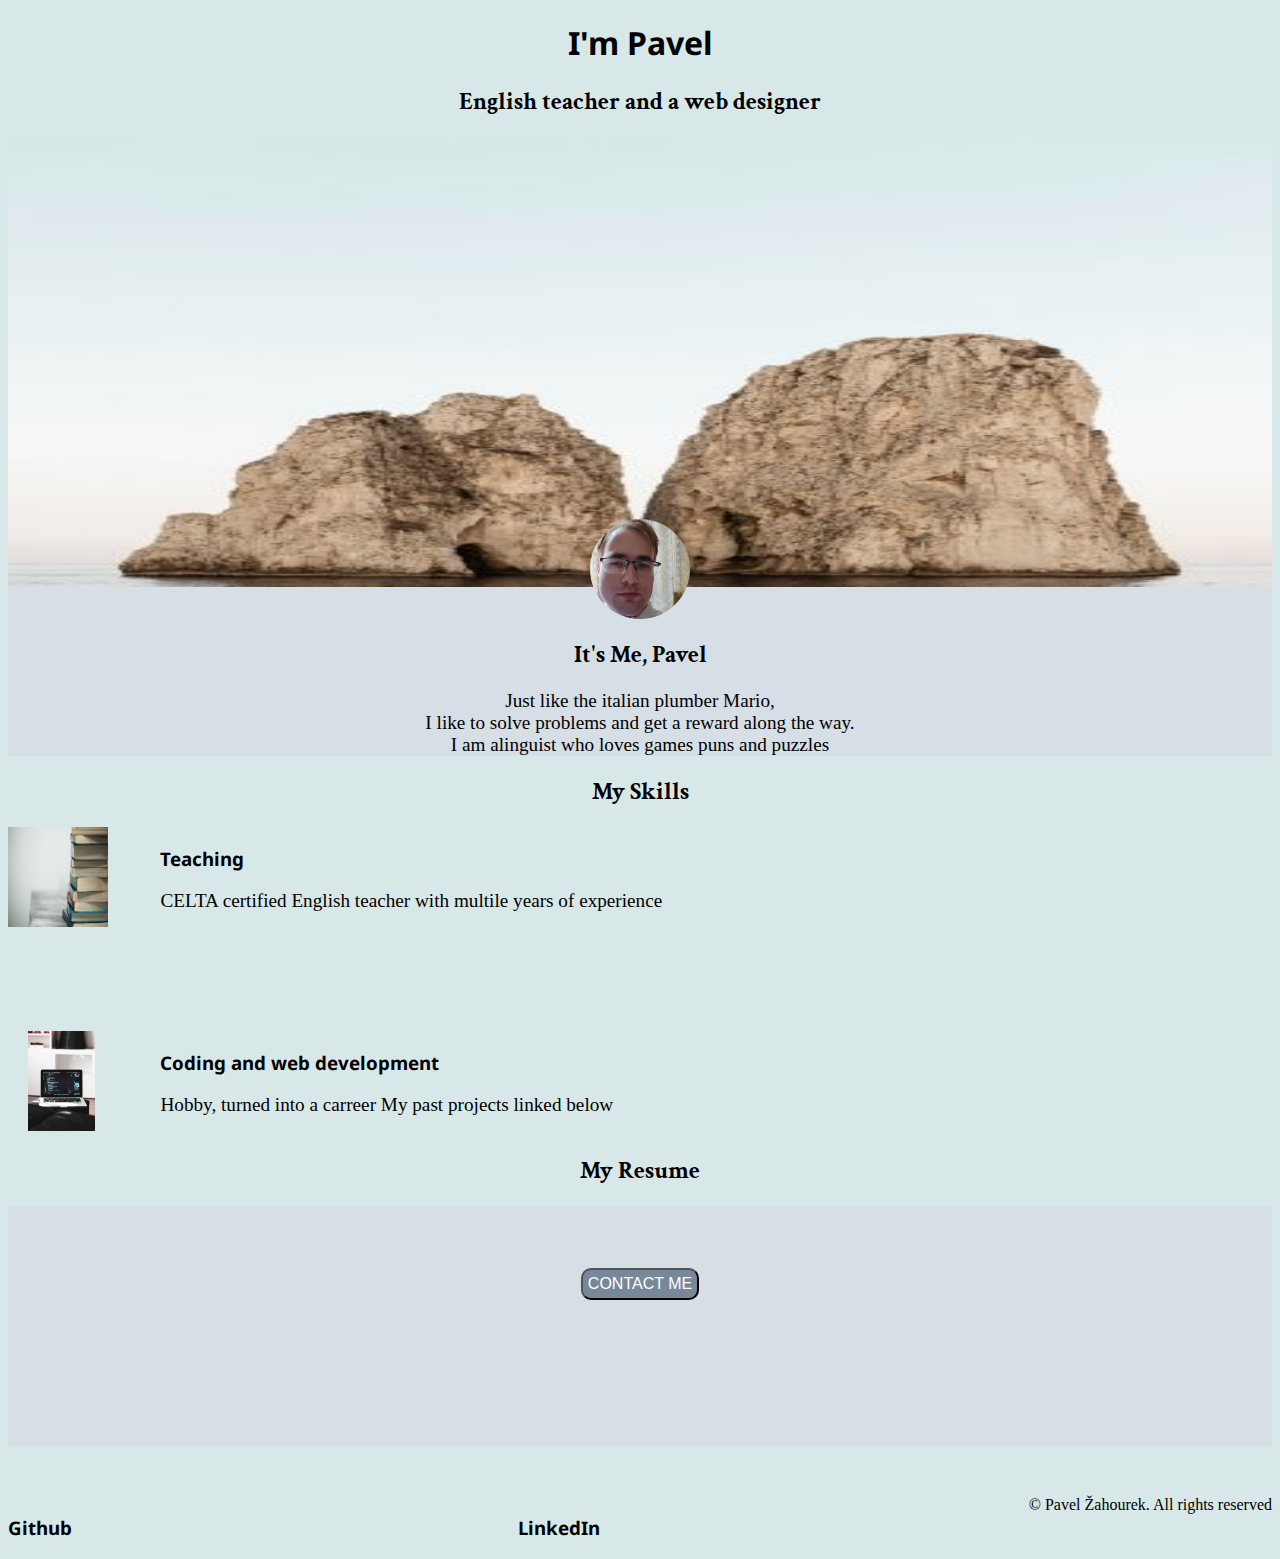
<file: index.html>
<!DOCTYPE html>
<html lang="en">
<head>
    <meta charset="UTF-8">
    <meta name="viewport" content="width=device-width, initial-scale=1.0">
    <title>Pavel Žahourek</title>
    <link rel="preconnect" href="https://fonts.googleapis.com">
    <link rel="preconnect" href="https://fonts.gstatic.com" crossorigin>
    <link href="https://fonts.googleapis.com/css2?family=Crimson+Text:ital,wght@0,600;1,400&family=Noto+Sans&display=swap" rel="stylesheet">


    <link href="./style.css" rel="stylesheet">
  
</head>
<body>
 <div class="top-container">
  <div class="title-text">
    <h1>I'm Pavel</h1>
    <h2>English teacher and a web designer</h2>
  </div>
  <img class="rock" src="./assets/images/mounzer-awad-3CKBffSYRbk-unsplash-small.jpg"alt="rock on water">
 </div> 
 <hr />
 <div class="middle-container">
  <div class="profile">
    <img class="me" src="./assets/images/preply.jpg" alt="Image of me">
    <h2>It's Me, Pavel</h2>
  <p>Just like the italian plumber Mario,<br> I like to solve problems and get a reward along the way. <br>I am alinguist who loves games puns and puzzles </p>

  </div>
 </div>
 <h2>My Skills</h2>

 <div class="skills">
    
 
    <div class="item img-teach"><img src="./assets/images/alexander-grey-eMP4sYPJ9x0-unsplash teaching.jpg" alt="teaching" height="100px" width="100px">
    </div>
    <div class="item teach"> 
      <h3>Teaching</h3> 
      <p>CELTA certified English teacher with multile years of experience </p>
  </div>
  
    <div class ="item img-code"><img src="./assets/images/tracy-adams-YSkuPlvE4nc-unsplash. coding .jpg" alt="web development"height="100px" weight="100px">
    </div>
    <div class="item code">
    <h3>Coding and web development</h3>
    <p>Hobby, turned into a carreer My past projects linked below</p>
  </div>
</div>

<div class="experience">
  <div class="project">
  <a href="./assets/projects/Capstone 1/index.html"><h2>My Resume</h2></a>
  
</div>



<div class="contact">
  <hr> 
  <a class="btn" href="mailto:pavelzah.business@gmail.com"><h2><button> CONTACT ME</button></h2</a>

</div>

<div class="flex-container">
 <div class="item github "> <a href="https://github.com/pavel874"> <h3>Github</h3</a></div> 
 <div class="item linkedin "><a href="http://www.linkedin.com/in/pavel-zahourek"><h3>LinkedIn</h3></a>

</div>
© Pavel Žahourek. All rights reserved 
</body>
</html>
</file>
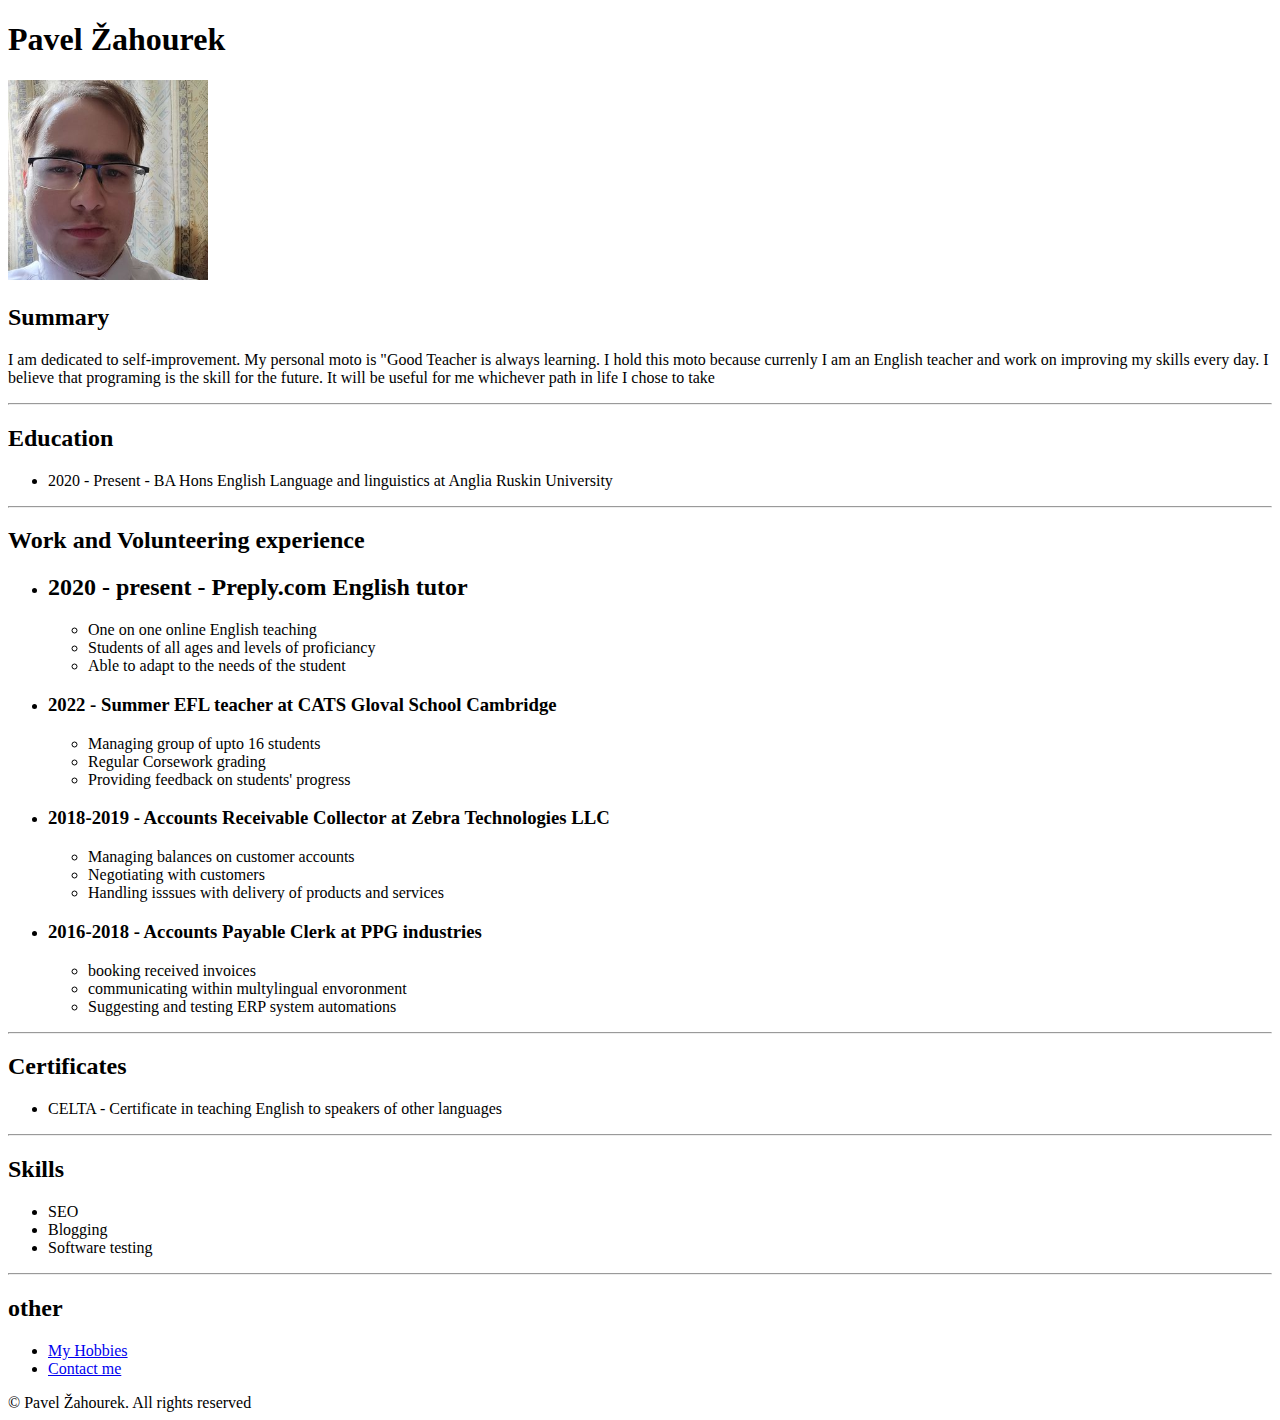
<file: assets/projects/Capstone 1/index.html>
<!DOCTYPE html>
<html lang="en">
<head>
    <meta charset="UTF-8">
    <meta http-equiv="X-UA-Compatible" content="IE=edge">
    <meta name="viewport" content="width=device-width, initial-scale=1.0">
    <title>My Resume</title>
</head>
<body>
    <H1>Pavel Žahourek</H1>
    <div id="picture">
        <img src="./assets/preply.jpg" height="200" alt="Picture of Me"/>
            <div>
    </div>
    </div>

    <h2>Summary</h2>
    <p>I am dedicated to self-improvement. My personal moto is "Good Teacher is always learning. I hold this moto because currenly I am an English teacher and work on improving my skills every day. I believe that programing is the skill for the future. It will be useful for me whichever path in life I chose to take</p>
    <hr />
    <h2>Education</h2>
    <ul>
        <li>2020 - Present - BA Hons English Language and linguistics at Anglia Ruskin University</li>
    </ul>
    <hr />
    <h2>Work and Volunteering experience </h2>
    <ul>
        <li><h2>2020 - present - Preply.com English tutor</h2> </li>
        <ul>
            <li>One on one online English teaching</li>
            <li>Students of all ages and levels of proficiancy</li>
            <li>Able to adapt to the needs of the student</li>
        </ul>
        <li><h3>2022 - Summer EFL teacher at CATS Gloval School Cambridge</h3> </li>
        <ul>
            <Li>Managing group of upto 16 students</Li>
            <li>Regular Corsework grading</li>
            <li>Providing feedback on students' progress</li>
        </ul>
        <li><h3>2018-2019 - Accounts Receivable Collector at Zebra Technologies LLC</h3></li>
        <ul>
            <li>Managing balances on customer accounts</li>
            <Li>Negotiating with customers </li>
            <li>Handling isssues with delivery of products and services</li>    
        </ul>
        <li><h3>2016-2018 - Accounts Payable Clerk at PPG industries</h3></li>
        <ul>
            <li>booking received invoices</li>
            <li>communicating within multylingual envoronment </li>
            <li>Suggesting and testing ERP system automations </li>
        </ul>
    </ul>
    <hr>
    <h2>Certificates </h2>
    <ul>
        <li>CELTA - Certificate in teaching English to speakers of other languages</li>
    </ul>
    <hr />
    <h2>Skills</h2>
    <ul>
        <li>SEO</li>
        <li>Blogging</li>
        <li>Software testing</li>
    </ul>
    <hr /> 
    <h2>other</h2>
    <ul>
        <li><a href="./public/hobbies.html">My Hobbies</a> 
        <li><a href="./public/Contact.html">Contact me</a>

    </ul>
    <footer>© Pavel Žahourek. All rights reserved</footer>
</body>
</html>
</file>
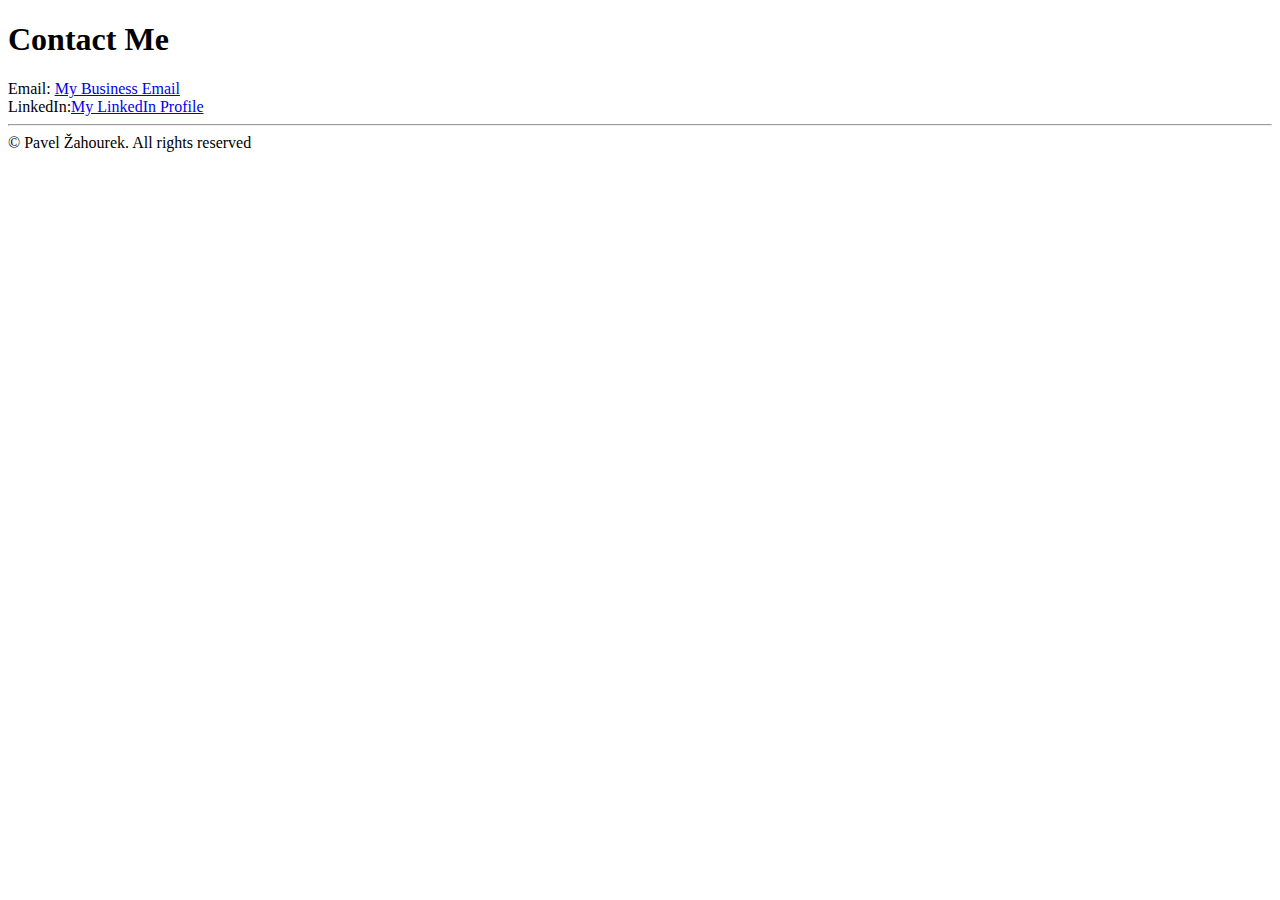
<file: assets/projects/Capstone 1/public/Contact.html>
<!DOCTYPE html>
<html lang="en">
<head>
    <meta charset="UTF-8">
    <title>Document</title>
</head>
<body>
    <h1>Contact Me</h1>
    Email: <a href="mailto:Pavelzah.business@gmail.com">My Business Email </a><br>
    LinkedIn:<a href="http://www.linkedin.com/in/pavel-zahourek">My LinkedIn Profile</a>

    <hr />
    
    <footer>© Pavel Žahourek. All rights reserved</footer>
</body>
</html>
</file>
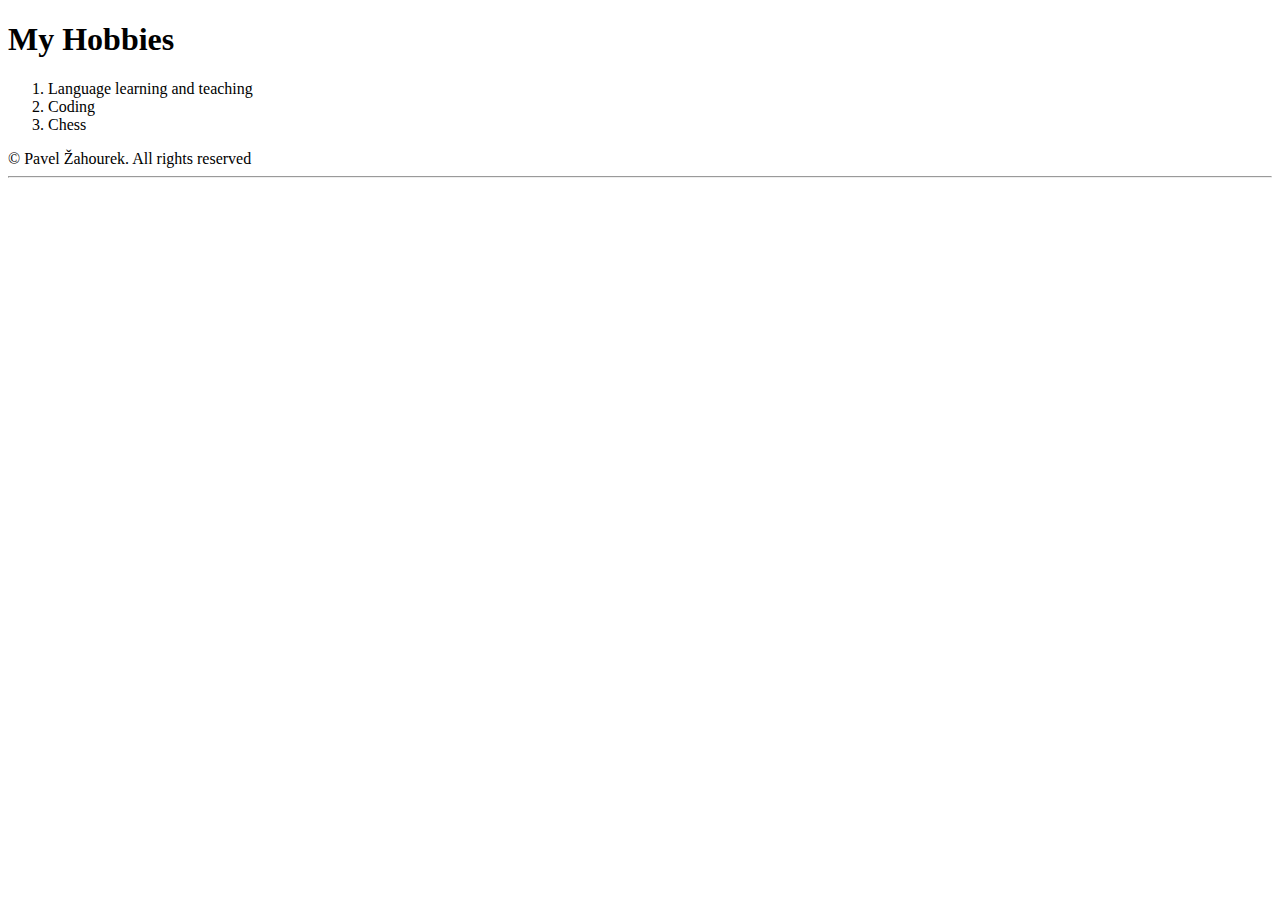
<file: assets/projects/Capstone 1/public/hobbies.html>
<!DOCTYPE html>
<html lang="en">
<head>
    <meta charset="UTF-8">
   
    <title>My Hobbies</title>
</head>
<body>
    <h1>My Hobbies</h1>
    <ol>
        <li>Language learning and teaching</li>
        <li>Coding</li>
        <li>Chess</li>
    </ol>
    <footer>© Pavel Žahourek. All rights reserved</footer>
    <hr />
</body>
</html>
</file>
<file: style.css>
body{
    margin-top: 0px;
    height: 100vh;
    background-color: #d8e8e8;
    
}

h1{
    font-family: 'Noto Sans', sans-serif;

}

h2{
     font-family: 'Crimson Text', serif;
     text-align: center;
    
  
}

h3{font-family: 'Noto Sans', sans-serif;

}

hr{
    border: 20px solid #D6DEE6;
    margin-top: 010;
    margin-bottom: 0;
}

a:link{
    text-decoration: none;
    color: black;
}

.top-container{
    
    width:100%;
    max-height:50vh;
}
.top-container .title-text{
    text-align: center;

}
.top-container img{
    max-height: 50vh;
    display: block;
    margin-left: auto;
    margin-right: auto;
    width: 100%;

}
.middle-container{
    width:100%;
    background-color:#D6DEE6;  
    height:fit-content; 
}

.profile{
    background-color:#D6DEE6;
    height: fit-content;
}

.profile>.me{
    display: block;
    margin-top: 2;
    margin-left: auto;
    margin-right:auto;
    border-radius: 50%;
    width: 100px;    

}

.profile h2{
text-align: center;

}
.profile p{
    text-align: center;
    margin-bottom: 10px;
    font-size:1.2rem

}
.skills{
    display: grid;
    grid-template-columns:0.2fr auto; 
    grid-template-rows:0.2fr auto;
    row-gap: 100px;


}
.skills p{
    font-size:1.2rem
}   

.img-code{
    margin-left:20px;
}

.img-teach{
    margin-right: 10px;
}

.contact{
    background-color: #D6DEE6;
    margin-bottom: 50px;
    padding-bottom: 10%;
}
.flex-container{
    display: flex;

}

.github{
    flex:1;
}
.linkedin{
    flex:1;
    
}

button{
    background-color:lightslategray;
    color:white;
    padding: 5px;
    border-radius: 10px;
    font-size: medium;
    
}
</file>
